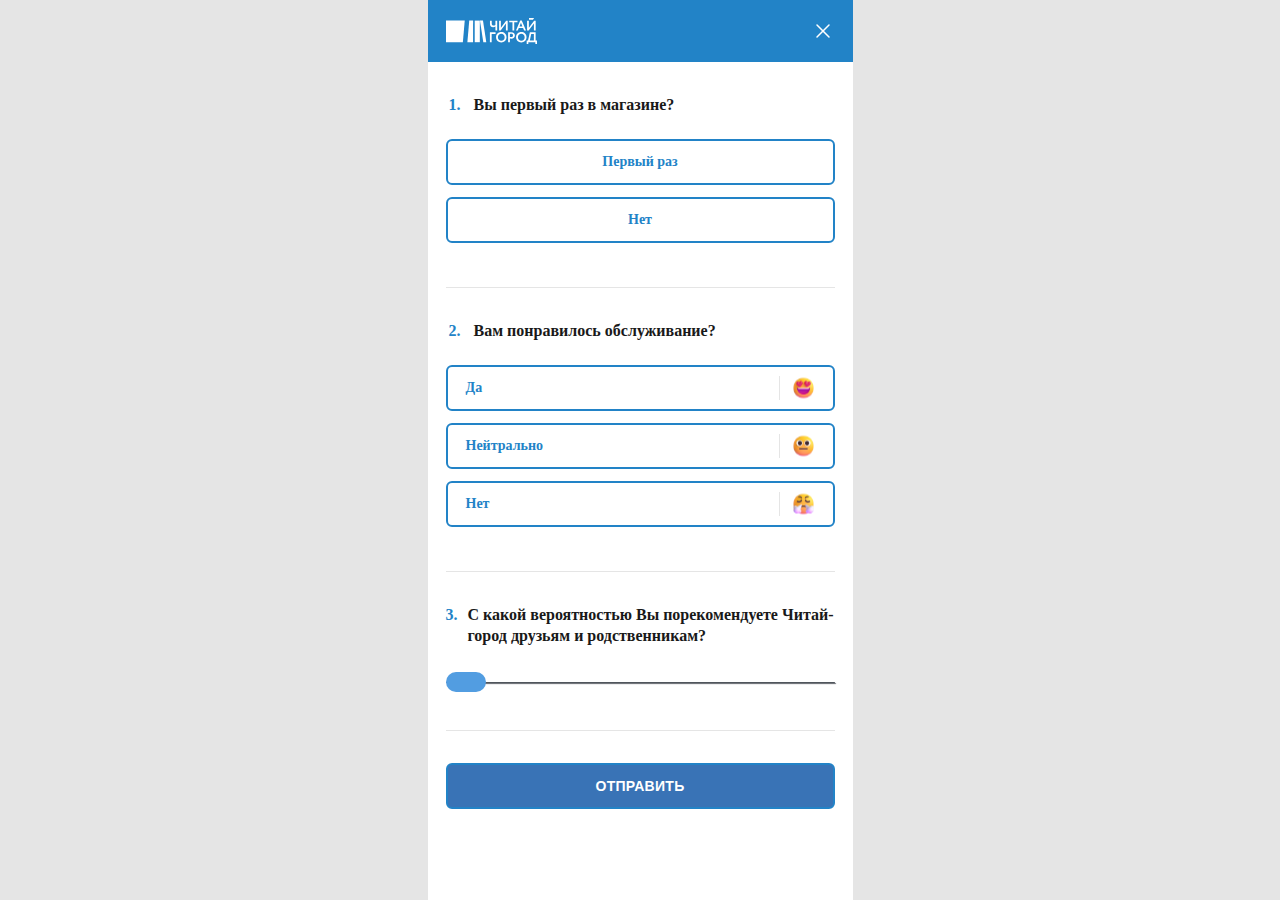
<file: index.html>
<!DOCTYPE html>
<html lang="en">

<head>
    <meta charset="UTF-8">
    <meta http-equiv="X-UA-Compatible" content="IE=edge">
    <meta name="viewport" content="width=device-width, initial-scale=1.0">
    <link rel="stylesheet" href="./css/style.css">
    <script src="./js/script.js"></script>
    <title>Читай город</title>
</head>

<body>
    <div class="main-container">
        <form action="./end.html" id="main-form">
            <div class="header">
                <img class="logo" src="./img/logo.svg" alt="logo">
                <img class="close-icon" src="./img/closeX.svg" alt="logo">
            </div>
            <div class="questions">
                <div class="first-question">
                    <p class="question-name"><span class="question-number">1. </span>Вы первый раз в магазине?</p>
                    <input id="first-time" type="radio" value="first-time" name="first-question" required>
                    <label for="first-time">Первый раз</label>
                    <input id="not-first-time" type="radio" value="not-first-time" name="first-question" required>
                    <label for="not-first-time">Нет</label>
                </div>

                <div class="second-question">
                    <p class="question-name"><span class="question-number">2. </span>Вам понравилось обслуживание?</p>

                    <input id="q-2-yes" type="radio" value="yes" name="second-question" required>
                    <label for="q-2-yes">
                        Да
                        <img class="yes" src="./img/yes.svg" alt="yes_smile_image">
                    </label>


                    <input id="q-2-yesno" type="radio" value="yes-no" name="second-question" required>
                    <label for="q-2-yesno">
                        Нейтрально
                        <img class="yes-no" src="./img/yesNo.svg" alt="neutral_image">
                    </label>


                    <input id="q-2-no" type="radio" value="no" name="second-question" required>
                    <label for="q-2-no">
                        Нет
                        <img class="no" src="./img/no.svg" alt="no_image">
                    </label>

                </div>



                <div class="third-question">
                    <p class="question-name"><span class="question-number">3. </span>С какой вероятностью Вы
                        порекомендуете Читай-город друзьям и родственникам?</p>
                    <input id="rs-range-line" class="rs-range" type="range" value="0" min="0" max="10" step="1"
                        onchange="checkRange(event)" list="tickmarks">


                    <datalist id="tickmarks">
                        <option value="0"></option>
                        <option value="1"></option>
                        <option value="2"></option>
                        <option value="3"></option>
                        <option value="4"></option>
                        <option value="5"></option>
                        <option value="6"></option>
                        <option value="7"></option>
                        <option value="8"></option>
                        <option value="9"></option>
                        <option value="10"></option>
                    </datalist>
                </div>


                <div class="fourth-question hidden" id="fourth-question">
                    <p class="question-name">Что не понравилось?</p>






                    <input id="assortiment" type="checkbox" value="assortiment" name="fourth-question">
                    <label for="assortiment" id="assortiment-label" class="main-answ">Ассортимент</label>


                    <div class="assortiment hidden">
                        <p class="which-problem">Что Вам не понравилось в ассортименте?</p>

                        <input id="assortiment-net-tovara" type="checkbox" value="assortiment-net-tovara"
                            name="assortiment">
                        <label for="assortiment-net-tovara" id="assortiment-net-tovara-label">Нет нужного товара</label>



                        <div class="net-tovara hidden">
                            <p class="which-problem-blue">Что именно вы не смогли найти?</p>

                            <input id="net-tovara-books" type="checkbox" value="net-tovara-books" name="net-tovara">
                            <label for="net-tovara-books" id="net-tovara-books-label">Книги</label>
                            <div id="book1">
                                <p class="sub-answer">Какую именно книгу вы не смогли найти?</p>
                                <input type="text" name="book1" class="adding-text" placeholder="Введите название...">
                            </div>


                            <input id="net-tovara-kanc" type="checkbox" value="net-tovara-kanc" name="net-tovara">
                            <label for="net-tovara-kanc" id="net-tovara-kanc-label">Канцтовары</label>
                            <div id="kanc2">
                                <p class="sub-answer">Что именно из канцтоваров вы не смогли найти?</p>
                                <input type="text" name="kanc2" class="adding-text" placeholder="Введите название...">
                            </div>


                            <input id="net-tovara-hobby" type="checkbox" value="net-tovara-hobby" name="net-tovara">
                            <label for="net-tovara-hobby" id="net-tovara-hobby-label">Хобби/Игры/Игрушки</label>
                            <div id="hobby3">
                                <p class="sub-answer">Что именно из категории Хобби/Игры/Игрушки вы не смогли найти?</p>
                                <input type="text" name="hobby3" class="adding-text" placeholder="Введите название...">
                            </div>

                            <input id="net-tovara-suvenir" type="checkbox" value="net-tovara-suvenir" name="net-tovara">
                            <label for="net-tovara-suvenir" id="net-tovara-suvenir-label">Сувениры</label>
                            <div id="suvenir4">
                                <p class="sub-answer">Что именно из сувениров вы не смогли найти?</p>
                                <input type="text" name="suvenir4" class="adding-text"
                                    placeholder="Введите название...">
                            </div>

                            <input id="net-tovara-food" type="checkbox" value="net-tovara-food" name="net-tovara">
                            <label for="net-tovara-food" id="net-tovara-food-label">Еда и напитки</label>
                            <div id="food5">
                                <p class="sub-answer">Что именно из еды и напитков вы не смогли найти?</p>
                                <input type="text" name="food5" class="adding-text" placeholder="Введите название...">
                            </div>

                            <input id="net-tovara-another" type="checkbox" value="net-tovara-another" name="net-tovara">
                            <label for="net-tovara-another" id="net-tovara-another-label">Другое</label>

                            <input type="text" name="another-6" id="another6" class="adding-text"
                                placeholder="Введите название...">

                        </div>


                        <input id="assortiment-hard-find" type="checkbox" value="assortiment-hard-find"
                            name="assortiment">
                        <label for="assortiment-hard-find" id="assortiment-hard-find-label">Трудности с поиском
                            товара</label>


                        <div class="trudno-poisk">
                            <p class="which-problem-blue">Какой именно товар вы не смогли найти?</p>

                            <input id="trudno-poisk-books" type="checkbox" value="trudno-poisk-books"
                                name="assortiment-trudno-poisk">
                            <label for="trudno-poisk-books" id="trudno-poisk-books-label">Книги</label>

                            <input id="trudno-poisk-kanc" type="checkbox" value="trudno-poisk-kanc"
                                name="assortiment-trudno-poisk">
                            <label for="trudno-poisk-kanc" id="trudno-poisk-kanc-label">Канцтовары</label>

                            <input id="trudno-poisk-hobby" type="checkbox" value="trudno-poisk-hobby"
                                name="assortiment-trudno-poisk">
                            <label for="trudno-poisk-hobby" id="trudno-poisk-hobby-label">Хобби/Игры/Игрушки</label>

                            <input id="trudno-poisk-suvenir" type="checkbox" value="trudno-poisk-suvenir"
                                name="assortiment-trudno-poisk">
                            <label for="trudno-poisk-suvenir" id="trudno-poisk-suvenir-label">Сувениры</label>

                            <input id="trudno-poisk-food" type="checkbox" value="trudno-poisk-food"
                                name="assortiment-trudno-poisk">
                            <label for="trudno-poisk-food" id="trudno-poisk-food-label">Еда и напитки</label>

                            <input id="trudno-poisk-another" type="checkbox" value="trudno-poisk-another"
                                name="assortiment-trudno-poisk">
                            <label for="trudno-poisk-another" id="trudno-poisk-another-label">Другое</label>
                        </div>



                        <input id="assortiment-no-choice" type="checkbox" value="assortiment-no-choice"
                            name="assortiment">
                        <label for="assortiment-no-choice" id="assortiment-no-choice-label">Недостаточный выбор
                            товара</label>

                        <div class="assortiment-no-choice hidden">
                            <p class="which-problem-blue">Ассортимент каких товаров необходимо расширить?</p>

                            <input id="no-choice-books" type="checkbox" value="no-choice-books"
                                name="assortiment-no-choice">
                            <label for="no-choice-books" id="no-choice-books-label">Книги</label>

                            <input id="no-choice-kanc" type="checkbox" value="no-choice-kanc"
                                name="assortiment-no-choice">
                            <label for="no-choice-kanc" id="no-choice-kanc-label">Канцтовары</label>

                            <input id="no-choice-hobby" type="checkbox" value="no-choice-hobby"
                                name="assortiment-no-choice">
                            <label for="no-choice-hobby" id="no-choice-hobby-label">Хобби/Игры/Игрушки</label>

                            <input id="no-choice-suvenir" type="checkbox" value="no-choice-suvenir"
                                name="assortiment-no-choice">
                            <label for="no-choice-suvenir" id="no-choice-suvenir-label">Сувениры</label>

                            <input id="no-choice-food" type="checkbox" value="no-choice-food"
                                name="assortiment-no-choice">
                            <label for="no-choice-food" id="no-choice-food-label">Еда и напитки</label>

                            <input id="no-choice-another" type="checkbox" value="no-choice-another"
                                name="assortiment-no-choice">
                            <label for="no-choice-another" id="no-choice-another-label">Другое</label>
                        </div>




                        <input id="assortiment-bad-quality" type="checkbox" value="assortiment-bad-quality"
                            name="assortiment">
                        <label for="assortiment-bad-quality" id="assortiment-bad-quality-label">Не устраивает качество
                            товара</label>

                        <div class="quality hidden">
                            <p class="which-problem-blue">Качество какого товара Вас не устраивает?</p>
                            <input type="text" placeholder="Введите название" id="quality-of">
                        </div>

                    </div>



                    <input id="atmosphere" type="checkbox" value="atmosphere" name="fourth-question">
                    <label for="atmosphere" id="atmosphere-label" class="main-answ">Атмосфера</label>

                    <div class="atmo hidden">
                        <p class="which-problem">На что нам следует обратить внимание в атмосфере магазина?</p>

                        <input id="dark" type="checkbox" value="dark" name="atmo">
                        <label for="dark" id="dark-label">Темный зал</label>

                        <input id="hot" type="checkbox" value="hot" name="atmo">
                        <label for="hot" id="hot-label">В помещении жарко/душно</label>

                        <input id="cold" type="checkbox" value="cold" name="atmo">
                        <label for="cold" id="cold-label">В помещении холодно</label>

                        <input id="dirty" type="checkbox" value="dirty" name="atmo">
                        <label for="dirty" id="dirty-label">Грязно</label>
                    </div>



                    <input id="kassir" type="checkbox" value="kassir" name="fourth-question">
                    <label for="kassir" id="kassir-label">Работа кассира</label>

                    <div class="kassir">
                        <p class="which-problem">На что нам следует обратить внимание в работе кассира?</p>

                        <input id="slow" type="checkbox" value="slow" name="kassir">
                        <label for="slow" id="slow-label">Медленная работа сотрудника</label>

                        <input id="ochered" type="checkbox" value="ochered" name="kassir">
                        <label for="ochered" id="ochered-label">Большая очередь/Время ожидания</label>

                        <input id="neprivetliv" type="checkbox" value="neprivetliv" name="kassir">
                        <label for="neprivetliv" id="neprivetliv-label">Сотрудник неприветлив</label>

                        <input id="navyazchiv" type="checkbox" value="navyazchiv" name="kassir">
                        <label for="navyazchiv" id="navyazchiv-label">Навязчивое обслуживание</label>
                    </div>



                    <input id="sotr-zala" type="checkbox" value="sotr-zala" name="fourth-question">
                    <label for="sotr-zala" id="sotr-zala-label">Работа сотрудника зала</label>


                    <div class="sotrudnik-zal hidden">
                        <p class="which-problem">На что нам следует обратить внимание в работе сотрудника зала?</p>

                        <input id="hard-to-find" type="checkbox" value="hard-to-find" name="sotrudnik-zala">
                        <label for="hard-to-find" id="hard-to-find-label">Сложно найти сотрудника</label>

                        <input id="didnt-help" type="checkbox" value="didnt-help" name="sotrudnik-zala">
                        <label for="didnt-help" id="didnt-help-label">Не оказана помощь в выборе товара</label>

                        <input id="neprivetliv-zala" type="checkbox" value="neprivetliv-zala" name="sotrudnik-zala">
                        <label for="neprivetliv-zala" id="neprivetliv-zala-label">Сотрудник неприветлив</label>

                        <input id="navyazchiv-zala" type="checkbox" value="navyazchiv-zala" name="sotrudnik-zala">
                        <label for="navyazchiv-zala" id="navyazchiv-zala-label">Навязчивое обслуживание</label>
                    </div>



                    <input id="prices" type="checkbox" value="prices" name="fourth-question">
                    <label for="prices" id="prices-label"> Цены </label>

                    <div class="sub-prices hidden">
                        <p id="wt">Что Вам не понравилось в ценах?</p>
                        <div class="sub-high-prices">
                            <input id="hi-prices" type="checkbox" value="hi-prices" name="prices">
                            <label for="hi-prices" id="hi-prices-label">
                                Высокие цены
                            </label>

                            <div class="hi-prices-to hidden">
                                <p class="question-name-price">На что именно высокие цены?</p>
                                <input id="hi-prices-books" type="checkbox" value="hi-prices-books" name="hi-prices-to">
                                <label for="hi-prices-books" id="hi-prices-books-label">Книги</label>

                                <input id="hi-prices-kanc" type="checkbox" value="hi-prices" name="hi-prices-to">
                                <label for="hi-prices-kanc" id="hi-prices-kanc-label">Канцтовары</label>

                                <input id="hi-prices-hobby" type="checkbox" value="hi-prices" name="hi-prices-to">
                                <label for="hi-prices-hobby" id="hi-prices-hobby-label">Хобби/Игры/Игрушки</label>

                                <input id="hi-prices-suvenir" type="checkbox" value="hi-prices" name="hi-prices-to">
                                <label for="hi-prices-suvenir" id="hi-prices-suvenir-label">Сувениры</label>

                                <input id="hi-prices-food" type="checkbox" value="hi-prices" name="hi-prices-to">
                                <label for="hi-prices-food" id="hi-prices-food-label">Еда и напитки</label>

                                <input id="hi-prices-another" type="checkbox" value="hi-prices" name="hi-prices-to">
                                <label for="hi-prices-another" id="hi-prices-another-label">Другое</label>



                                <div class="hi-prices-to-books hidden">
                                    <p class="question-name-price-books">На какие именно книги высокие цены?</p>

                                    <input id="books-hud" type="checkbox" value="books-hud" name="hi-prices-to-books">
                                    <label for="books-hud" id="hi-prices-suvenir-label">Художественная
                                        литература</label>

                                    <input id="books-kids" type="checkbox" value="books-kids" name="hi-prices-to-books">
                                    <label for="books-kids" id="hi-prices-food-label">Детская литература</label>

                                    <input id="books-education" type="checkbox" value="books-education"
                                        name="hi-prices-to-books">
                                    <label for="books-education" id="hi-prices-another-label">Учебная и прикладная
                                        литература</label>

                                </div>
                            </div>
                        </div>
                        <input id="bad-actions" type="checkbox" value="bad-actions" name="prices">
                        <label for="bad-actions" id="bad-actions-label">
                            Неактуальные акции
                        </label>
                        <input id="bad-cennik" type="checkbox" value="bad-cennik" name="prices">
                        <label for="bad-cennik" id="bad-cennik-label">
                            Цена на кассе не соответствует ценнику
                        </label>
                    </div>
                </div>
                <input type="submit" value="Отправить" id="send-button">
        </form>

    </div>

</body>

</html>
</file>
<file: css/style.css>
* {
    box-sizing: border-box;
    margin: 0;
    padding: 0;
}

body {

    font-family: 'PT Sans';
    background-color: #e5e5e5;
}

.main-container {
    max-width: 425px;
    margin: 0 auto;
    min-height: 100vh;
    background-color: #fff;
    /* padding: 32px 18px; */
}



.header {
    display: flex;
    max-width: 425px;
    margin: 0 auto;
    justify-content: space-between;
    align-items: center;
    background: #2283C7;
    height: 62px;
    padding: 0 18px;
    margin-bottom: 32px;
}




.questions {
    padding: 0 18px 32px 18px;
}


.question-name {
    display: flex;
    font-family: 'PT Sans';
    font-style: normal;
    font-weight: 700;
    font-size: 16px;
    line-height: 21px;
    color: #191919;
    margin-bottom: 24px;
    user-select: none;
}

.question-number {
    display: block;
    width: 18px;
    margin-right: 10px;
    height: 21px;
    font-family: 'PT Sans';
    font-style: normal;
    font-weight: 700;
    font-size: 16px;
    line-height: 21px;
    text-align: center;
    color: #2283C7;
    user-select: none;
}

input[type=radio] {
    display: none;
}



label {
    user-select: none;
}

.first-question, .second-question, .third-question, .fourth-question {
    margin-bottom: 32px;
    padding-bottom: 32px;
    border-bottom: 1.5px solid #E5E5E5;
}

.first-question label {
    display: flex;
    align-items: center;
    justify-content: center;
    border: 2px solid #2283C7;
    border-radius: 6px;
    height: 46px;
    font-style: normal;
    font-weight: 700;
    font-size: 14px;
    line-height: 18px;
    color: #2283C7;
    margin-bottom: 12px;
    background-color: #fff;
    text-align: center;
    cursor: pointer;
}

.first-question input[type=radio]:checked+label,
.second-question input[type=radio]:checked+label {
    background-color: #2283C7;
    color: #fff;
}





label img {
    display: block;
    width: 36px;
    height: 24px;
    padding-left: 12px;
    border-left: 1px solid #E5E5E5
}



.second-question label {
    display: flex;
    padding: 0 18px;
    justify-content: space-between;
    align-items: center;
    border: 2px solid #2283C7;
    border-radius: 6px;
    height: 46px;
    font-style: normal;
    font-weight: 700;
    font-size: 14px;
    line-height: 18px;
    color: #2283C7;
    margin-bottom: 12px;
    background-color: #fff;
    text-align: center;
    cursor: pointer;
}


#rs-range-line {
    width: 100%;
}


input[type="checkbox"] {
    width: 0;
    height: 0;
    margin: 0;
    padding: 0;
    display: none;
}


#assortiment-label, #atmosphere-label, #kassir-label, #sotr-zala-label, #prices-label {
    display: flex;
    align-items: center;
    justify-content: start;
    border: 2px solid #2283C7;
    border-radius: 6px;
    height: 46px;
    font-style: normal;
    font-weight: 700;
    font-size: 14px;
    line-height: 18px;
    color: #2283C7;
    background-color: #fff;
    text-align: center;
    cursor: pointer;
    padding: 0 18px;
    margin-bottom: 12px;
}




.hidden {
    display: none;
}



#assortiment:checked+label, #atmosphere:checked+label, #kassir:checked+label, #sotr-zala:checked+label {
    background-color: #2283C7;
    color: #fff;
}


#prices:checked+label {
    background-color: #2283C7;
    color: #fff;
    border-radius: 6px 6px 0 0;
    cursor: pointer;
    padding: 14px 18px;
    margin-bottom: 0;
    border-bottom: 1px solid #6FAEDB;
}




.sub-prices {
    background-color: #2283C7;
    color: #fff;
    margin: 0;
    padding: 24px 18px;
    border-radius: 0 0 6px 6px;
}









#hi-prices-label, #bad-actions-label, #bad-cennik-label {
    display: flex;
    align-items: center;
    min-height: 28px;
    border: 1.5px solid #FFFFFF;
    border-radius: 6px;
    padding: 0 18px;
    margin-bottom: 6px;
    cursor: pointer;
}

#hi-prices, #bad-actions, #bad-cennik {
    display: none;
}

#hi-prices:checked+label, #bad-actions:checked+label, #bad-cennik:checked+label {
    background-color: #fff;
    color: #2283C7;
    margin-bottom: 6px;
    /* padding-top: 6px; */
}






.sub-prices {
    display: none;
}

#prices:checked~.sub-prices {
    display: block;
}




#hi-prices:checked+label {
    background-color: #fff;
    margin-bottom: 0;
    border-radius: 6px 6px 0 0;
    font-family: 'PT Sans';
    font-style: normal;
    font-weight: 700;
    line-height: 16px;
    color: #2283C7;
    min-height: 28px;
    padding: 6px 12px 16px 12px;
    border-bottom: 1px solid #E5E5E5;

}


.hi-prices-to {
    background-color: #fff;
    color: #2283C7;
    margin-bottom: 6px;
    border-radius: 0 0 6px 6px;
    padding: 12px 12px 16px 12px;

}

.hi-prices-to label {
    display: inline-flex;
    justify-content: center;
    width: max-content;
    align-items: center;
    padding: 4px 6px;
    border: 1.5px solid #2283C7;
    border-radius: 6px;
    cursor: pointer;
    margin: 4px 6px 4px 0;

}

.hi-prices-to input:checked+label {
    background-color: #2283C7;
    color: #fff;
}


#hi-prices-books {
    display: none;
    width: 0;
    height: 0;
}




.question-name-price {
    color: #2283C7;
    margin-bottom: 10px;
}





.hi-prices-to {
    display: none;
}

#hi-prices:checked~.hi-prices-to {
    display: block;
}




.hi-prices-to-books {
    display: none;
    color: #191919;
    opacity: 0.5;

}



#hi-prices-books:checked~.hi-prices-to-books {
    display: block;
}


.question-name-price-books {
    color: #191919;
    opacity: 0.5;
}








#send-button {
    width: 100%;
    display: flex;
    justify-content: center;
    align-items: center;
    height: 46px;
    background-color: #3973B6;
    border: 2px solid #2283C7;
    border-radius: 6px;
    font-weight: 700;
    font-size: 14px;
    line-height: 18px;
    letter-spacing: 0.02em;
    text-transform: uppercase;
    color: #FFFFFF;
    margin-bottom: 32px;
    cursor: pointer;
}


#wt {
    margin-bottom: 18px;
}


.end-page {
    width: 300px;
    height: 250px;
    margin: 0 auto;
    background-color: #fff;

}




/* /////////////////////////////////// */


#atmosphere:checked+label,
#kassir:checked+label,
#sotr-zala:checked+label,
#assortiment:checked+label {

    border-radius: 6px 6px 0 0;
    padding-bottom: 14px 18px 12px 18px;
    margin-bottom: 0;
    border-bottom: 1px solid #6FAEDB;

}

.atmo,
.kassir,
.sotrudnik-zal,
.assortiment {
    background-color: #2283C7;
    border-radius: 0 0 6px 6px;
    margin-bottom: 12px;
    padding: 18px;
}

.atmo input,
.kassir input,
.sotrudnik-zal input,
.assortiment input {
    display: block;
    background-color: #2283C7;
    color: #FFFFFF;

}


.which-problem {
    font-family: 'PT Sans';
    font-style: normal;
    font-weight: 700;
    font-size: 14px;
    line-height: 18px;
    color: #FFFFFF;
    opacity: 0.7;
    margin-bottom: 16px;

}

.main-answ {
    padding: 0 18px;
}




#dark-label, #hot-label, #cold-label, #dirty-label,
#slow-label, #ochered-label, #neprivetliv-label, #navyazchiv-label,
#hard-to-find-label, #didnt-help-label, #neprivetliv-zala-label, #navyazchiv-zala-label,
#assortiment-net-tovara-label, #assortiment-hard-find-label, #assortiment-no-choice-label, #assortiment-bad-quality-label {
    display: block;
    width: max-content;
    border-radius: 6px;
    background-color: #2283C7;
    margin-bottom: 6px;
    padding: 6px 12px;
    border: 1px solid #fff;
    color: #fff;
    cursor: pointer;
}

#dark:checked+label, #hot:checked+label, #cold:checked+label, #dirty:checked+label,
#slow:checked+label, #ochered:checked+label, #neprivetliv:checked+label, #navyazchiv:checked+label,
#hard-to-find:checked+label, #didnt-help:checked+label, #neprivetliv-zala:checked+label, #navyazchiv-zala:checked+label,
#assortiment-net-tovara:checked+label, #assortiment-hard-find:checked+label, #assortiment-no-choice:checked+label, #assortiment-bad-quality:checked+label {
    background-color: #fff;
    color: #2283C7;
}



.atmo,
.kassir,
.sotrudnik-zal,
.assortiment,
.quality,
.assortiment-no-choice,
.trudno-poisk,
.net-tovara,
#book1, #kanc2, #hobby3, #suvenir4, #food5, #another6 {
    display: none;
}

#atmosphere:checked~.atmo,
#kassir:checked~.kassir,
#sotr-zala:checked~.sotrudnik-zal,
#assortiment:checked~.assortiment,
#assortiment-bad-quality:checked~.quality,
#assortiment-no-choice:checked~.assortiment-no-choice,
#assortiment-hard-find:checked~.trudno-poisk,
#assortiment-net-tovara:checked~.net-tovara,
#net-tovara-books:checked~#book1,
#net-tovara-kanc:checked~#kanc2,
#net-tovara-hobby:checked~#hobby3,
#net-tovara-suvenir:checked~#suvenir4,
#net-tovara-food:checked~#food5,
#net-tovara-another:checked~#another6 {
    display: block;
}



#assortiment:checked+label,
#assortiment-no-choice:checked+label,
#assortiment-hard-find:checked+label,
#assortiment-net-tovara:checked+label {
    width: 100%;
    border-radius: 6px 6px 0 0;
    margin-bottom: 0;
}


#quality-of {
    width: 100%;
    line-height: 18px;
    color: #6a6a6a;
    outline: none;
    border: none;
    background-color: #fff;
    padding-bottom: 8px;
    border-bottom: 1px solid rgb(167, 164, 164);
    margin-bottom: 10px;
}

.quality,
.assortiment-no-choice,
.trudno-poisk,
.net-tovara {
    padding: 14px 12px;
    background-color: #fff;
    color: #2283C7;
    border-radius: 0 0 6px 6px;
    margin-bottom: 6px;
}


#assortiment-bad-quality:checked+label,
#assortiment-no-choice:checked+label {
    background-color: #fff;
    color: #2283C7;
    border-radius: 6px 6px 0 0;
    margin-bottom: 0;
    width: 100%;
}

.which-problem-blue {
    height: 16px;
    font-family: 'PT Sans';
    font-style: normal;
    font-weight: 700;
    font-size: 12px;
    line-height: 16px;
    color: #2283C7;
    margin-bottom: 12px;
}


.assortiment-no-choice label,
.trudno-poisk label,
.net-tovara label {
    display: block;
    width: max-content;
    border-radius: 6px;
    background-color: #ffffff;
    margin-bottom: 6px;
    padding: 6px 12px;
    border: 1px solid #2283C7;
    color: #2283C7;
    cursor: pointer;
}

#no-choice-books:checked+label, #no-choice-kanc:checked+label, #no-choice-hobby:checked+label, #no-choice-suvenir:checked+label, #no-choice-food:checked+label, #no-choice-another:checked+label,
#trudno-poisk-books:checked+label, #trudno-poisk-kanc:checked+label, #trudno-poisk-hobby:checked+label, #trudno-poisk-suvenir:checked+label, #trudno-poisk-food:checked+label, #trudno-poisk-another:checked+label,
#net-tovara-books:checked+label, #net-tovara-kanc:checked+label, #net-tovara-hobby:checked+label, net-tovara-suvenir:checked+label, #net-tovara-food:checked+label, #net-tovara-another:checked+label {
    color: #fff;
    background-color: #2283C7;
}


.adding-text {
    width: 100%;
    line-height: 18px;
    color: #6a6a6a !important;
    outline: none;
    border: none;
    background-color: #fff !important;
    padding-bottom: 8px;
    border-bottom: 1px solid rgb(167, 164, 164);
    margin-bottom: 10px;
    margin-top: 10px;
}

.sub-answer {
    color: #4a4848 !important;
}













input[type=range] {
    height: 24px;
    -webkit-appearance: none;
    /* margin: 10px 0; */
    width: 100%;
}

input[type=range]:focus {
    outline: none;
}

input[type=range]::-webkit-slider-runnable-track {
    width: 100%;
    height: 1px;
    cursor: pointer;
    animate: 0.2s;
    box-shadow: 1px 1px 1px #50555C;
    background: #50555C;
    border-radius: 12px;
    border: 0px solid #000000;
}

input[type=range]::-webkit-slider-thumb {
    box-shadow: 0px 0px 0px #000000;
    border: 0px solid #000000;
    height: 20px;
    width: 40px;
    border-radius: 10px;
    background: #529DE1;
    cursor: pointer;
    -webkit-appearance: none;
    margin-top: -10px;
}

input[type=range]:focus::-webkit-slider-runnable-track {
    background: #50555C;
}

input[type=range]::-moz-range-track {
    width: 100%;
    height: 14px;
    cursor: pointer;
    animate: 0.2s;
    box-shadow: 1px 1px 1px #50555C;
    background: #50555C;
    border-radius: 14px;
    border: 0px solid #000000;
}

input[type=range]::-moz-range-thumb {
    box-shadow: 0px 0px 0px #000000;
    border: 0px solid #000000;
    height: 20px;
    width: 40px;
    border-radius: 12px;
    background: #529DE1;
    cursor: pointer;
}

input[type=range]::-ms-track {
    width: 100%;
    height: 14px;
    cursor: pointer;
    animate: 0.2s;
    background: transparent;
    border-color: transparent;
    color: transparent;
}

input[type=range]::-ms-fill-lower {
    background: #50555C;
    border: 0px solid #000000;
    border-radius: 28px;
    box-shadow: 1px 1px 1px #50555C;
}

input[type=range]::-ms-fill-upper {
    background: #50555C;
    border: 0px solid #000000;
    border-radius: 28px;
    box-shadow: 1px 1px 1px #50555C;
}

input[type=range]::-ms-thumb {
    margin-top: 1px;
    box-shadow: 0px 0px 0px #000000;
    border: 0px solid #000000;
    height: 20px;
    width: 40px;
    border-radius: 12px;
    background: #529DE1;
    cursor: pointer;
}

input[type=range]:focus::-ms-fill-lower {
    background: #50555C;
}

input[type=range]:focus::-ms-fill-upper {
    background: #50555C;
}
</file>
